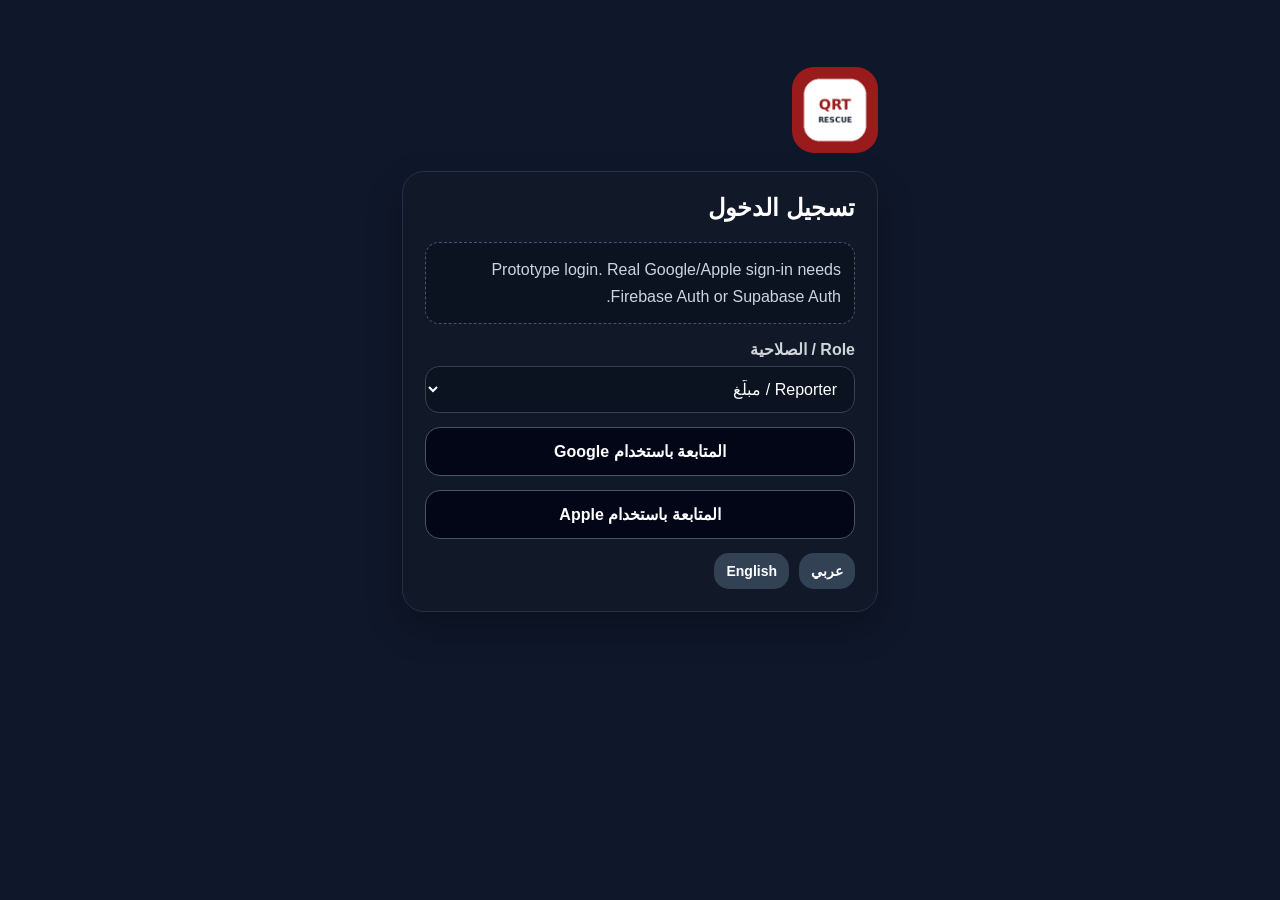
<file: admin.html>
<!DOCTYPE html><html><head><title>QRT Admin</title><meta charset="UTF-8"><meta name="viewport" content="width=device-width, initial-scale=1.0, viewport-fit=cover">
<link rel="manifest" href="manifest.json"><meta name="theme-color" content="#991b1b">
<meta name="apple-mobile-web-app-capable" content="yes"><meta name="apple-mobile-web-app-title" content="QRT">
<link rel="apple-touch-icon" href="icon-180.png"><link rel="stylesheet" href="style.css"></head><body><div class="app"><header><div><h1 data-t="title">Qatar Rescue Team</h1><p data-t="subtitle">Field rescue reporting and dispatch system</p></div><div class="top-actions"><button class="small black" onclick="setLang('ar')">عربي</button><button class="small black" onclick="setLang('en')">English</button><button class="small gray" onclick="logout()" data-t="logout">Logout</button><span class="badge">QRT</span></div></header><nav class="nav"><a href="reporter.html" data-t="reporter">Reporter</a><a href="team.html" data-t="team">Team</a><a href="admin.html" data-t="admin">Admin</a><a href="location.html" data-t="location">Location</a></nav>
<section class="card"><h2 data-t="adminPanel">Admin Panel</h2><p class="note">Manage rescue teams, assign البلاغات, and review logs.</p></section>
<div class="grid"><section class="card"><h2 data-t="addTeam">Add Team</h2><form id="teamForm">
<label>Team Name</label><input id="teamName" required><label>Leader</label><input id="leader" required><label>Phone</label><input id="teamPhone" required>
<label>Vehicle</label><input id="teamVehicle" required><label>Area</label><input id="teamArea" required>
<label>Status</label><select id="teamStatus"><option>Available</option><option>Busy</option><option>Offline</option></select><button class="green" type="submit">Add Team</button></form></section>
<section class="card"><h2>Teams / الفرق</h2><div id="teamsList"></div></section></div>
<section class="card"><h2 data-t="reports">Reports</h2><div class="stats"><div><strong id="totalCount">0</strong><span>Total</span></div><div><strong id="newCount">0</strong><span>New</span></div><div><strong id="assignedCount">0</strong><span>Assigned</span></div><div><strong id="closedCount">0</strong><span>Closed</span></div></div><div id="reportsList"></div></section>
<section class="card"><h2 data-t="logs">Logs</h2><div id="logsList"></div></section></div><script src="script.js"></script></body></html>
</file>
<file: style.css>
*{box-sizing:border-box;font-family:-apple-system,BlinkMacSystemFont,"Segoe UI",Arial,sans-serif}
body{margin:0;background:#0f172a;color:#fff}
body[dir="rtl"]{direction:rtl} body[dir="ltr"]{direction:ltr}
.app{max-width:1150px;margin:auto;padding:22px}
header{background:linear-gradient(135deg,#7f1d1d,#dc2626);padding:24px;border-radius:24px;margin-bottom:18px;display:flex;justify-content:space-between;gap:14px;align-items:center;box-shadow:0 16px 35px rgba(0,0,0,.25)}
h1,h2,h3{margin-top:0}.muted{color:#cbd5e1}.badge{background:#fff;color:#991b1b;padding:12px 16px;border-radius:16px;font-weight:900}
.top-actions{display:flex;gap:10px;flex-wrap:wrap}.small{width:auto;padding:10px 12px;font-size:14px;margin:0}
.nav{display:grid;grid-template-columns:repeat(4,1fr);gap:12px;margin-bottom:18px}
.nav a{text-align:center;text-decoration:none;color:white;background:#111827;border:1px solid #334155;padding:14px;border-radius:16px;font-weight:800}.nav a.active{background:#dc2626}
.card{background:#111827;border:1px solid #263244;border-radius:22px;padding:22px;box-shadow:0 16px 35px rgba(0,0,0,.25);margin-bottom:18px}
.grid{display:grid;grid-template-columns:1fr 1fr;gap:18px}.grid3{display:grid;grid-template-columns:repeat(3,1fr);gap:14px}
label{display:block;margin-top:14px;margin-bottom:7px;color:#d1d5db;font-weight:700}
input,select,textarea{width:100%;padding:13px;border-radius:14px;border:1px solid #374151;background:#0b1220;color:white;font-size:16px;outline:none}
textarea{min-height:100px;resize:vertical}
button{width:100%;padding:14px;border:0;border-radius:15px;font-size:16px;font-weight:900;cursor:pointer;margin-top:14px}
.primary{background:#dc2626;color:white}.green{background:#16a34a;color:white}.blue{background:#2563eb;color:white}.gray{background:#334155;color:white}.amber{background:#f59e0b;color:#111827}.black{background:#020617;color:#fff;border:1px solid #475569}
.note,.location{background:#0b1220;border:1px dashed #475569;border-radius:14px;padding:13px;color:#cbd5e1;line-height:1.7}
.stats{display:grid;grid-template-columns:repeat(4,1fr);gap:12px;margin-bottom:16px}.stats div{background:#0b1220;border-radius:16px;padding:18px;text-align:center}.stats strong{display:block;font-size:30px;color:#fca5a5}
.item{background:#0b1220;border:1px solid #334155;border-radius:16px;padding:14px;margin-bottom:12px}.item h3{color:#fca5a5;margin-bottom:8px}.item p{color:#d1d5db;margin:6px 0}
.pill{display:inline-block;padding:6px 10px;border-radius:999px;background:#7f1d1d;margin:6px 0 6px 6px;font-size:13px}.priority{background:#92400e}.ok{background:#166534}
.actions{display:grid;grid-template-columns:repeat(4,1fr);gap:8px}.actions button{font-size:13px;padding:10px}
.center{max-width:520px;margin:45px auto}
.logo{width:86px;height:86px;border-radius:22px;margin-bottom:14px}
@media(max-width:850px){.grid,.grid3,.stats,.actions,.nav{grid-template-columns:1fr}header{align-items:flex-start;flex-direction:column}.top-actions{width:100%}.small{width:100%}}
</file>
